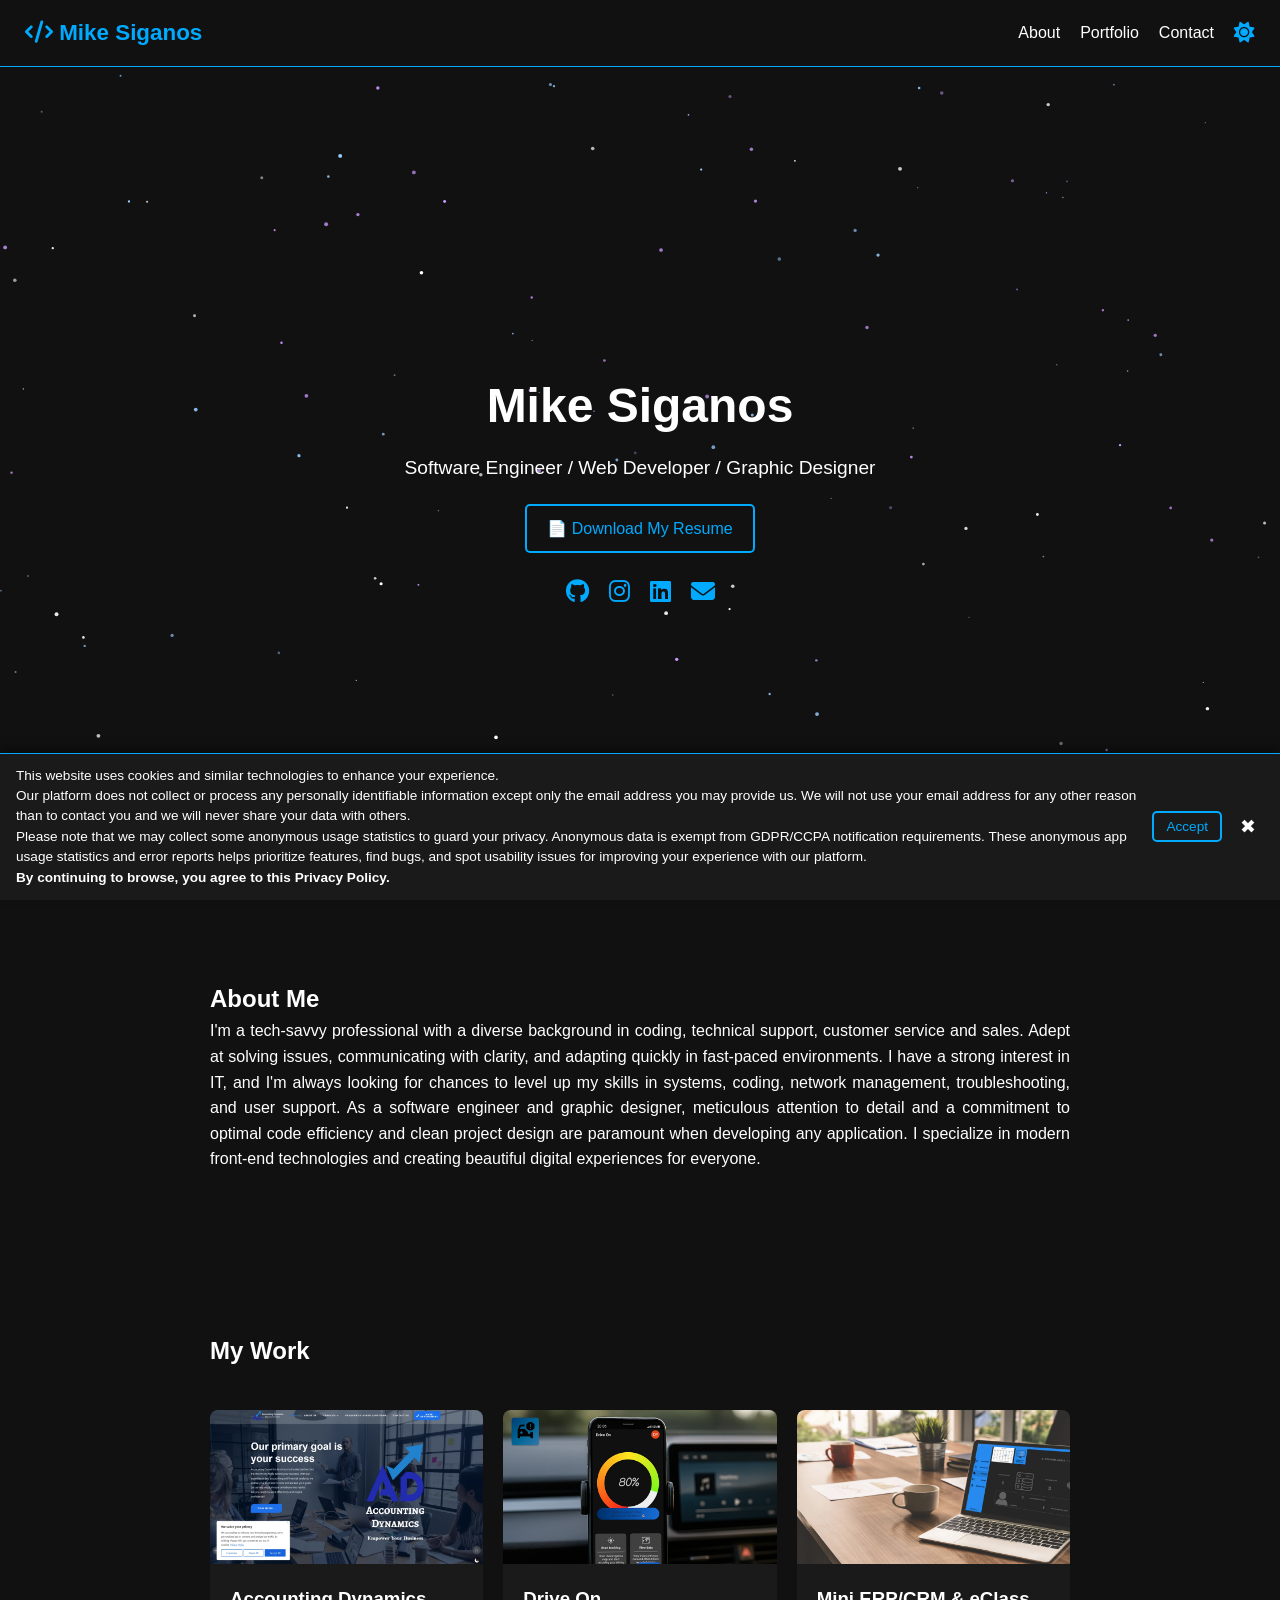
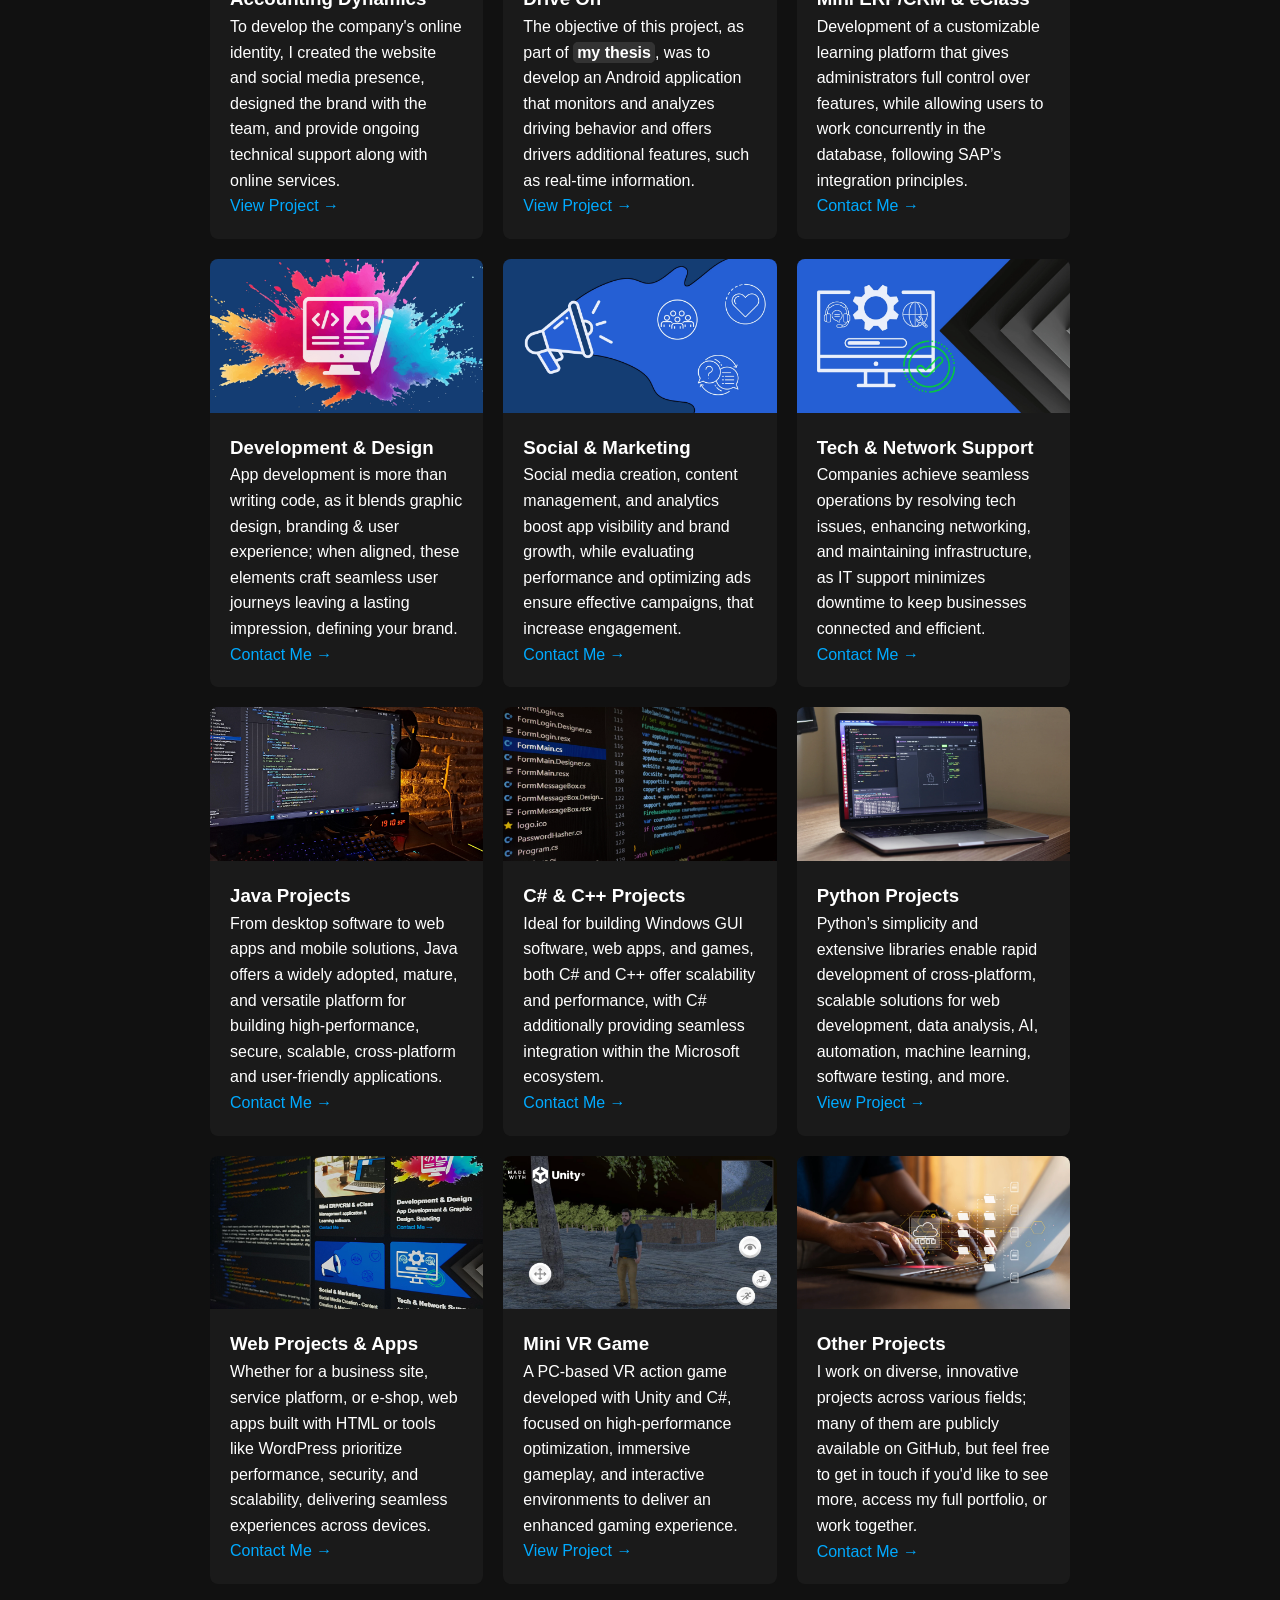
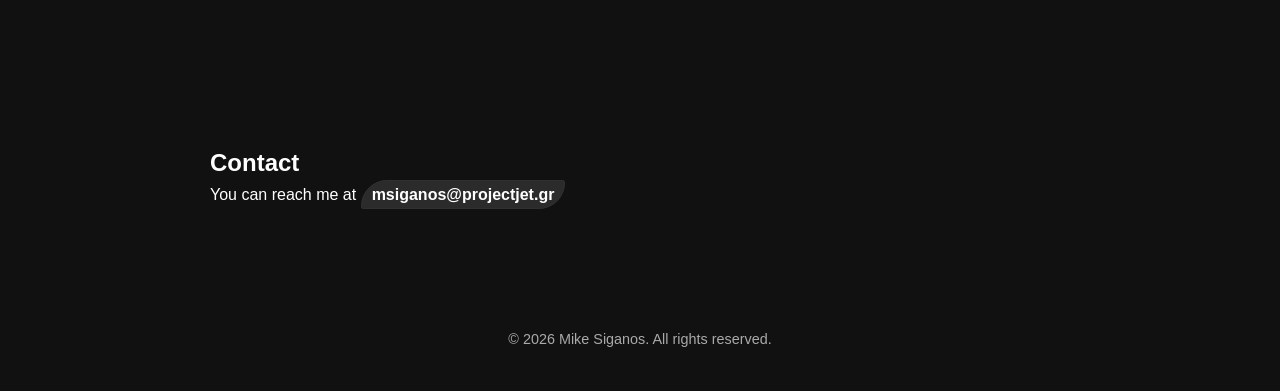
<file: web/index.html>
<!DOCTYPE html>
<html lang="en">
<head>
  <meta charset="utf-8" />
  <meta name="viewport" content="width=device-width, initial-scale=1.0"/>
  <meta name="description" content="Portfolio">
  <meta name="keywords" content="Portfolio, ProjectJet, Developer, Software Engineer, Web Developer, Graphic Designer">
  <meta name="author" content="Mike Siganos">
  <title>Mike Siganos | Portfolio | ProjectJet</title>
  <link rel="icon" type="image/png" href="favicon.png"/>
  <link rel="icon" type="image/x-icon" href="favicon.png">
  <link rel="apple-touch-icon" href="favicon.png">
  <link rel="shortcut icon" href="favicon.png">
  <!-- OpenGraph -->
  <meta property="og:title" content="Portfolio - Mike Siganos">
  <meta property="og:description" content="It's all about tech! Software Engineer, Web Developer, Graphic Designer. Learn more...">
  <meta property="og:image" content="projectjet.gr/favicon.png">
  <meta property="og:image:secure_url" content="https://www.projectjet.gr/favicon.png">
  <meta property="og:url" content="https://www.projectjet.gr">
  <meta property="og:type" content="website">
  <meta property="og:site_name" content="ProjectJet">
  <meta property="og:locale" content="en_US">
  <meta property="og:locale:alternative" content="el-GR">
  <!-- Styles -->
  <link rel="stylesheet" href="css/styles.css" />
  <link rel="stylesheet" href="https://cdnjs.cloudflare.com/ajax/libs/font-awesome/6.4.0/css/all.min.css"/>
</head>
<body class="dark">
  <canvas id="starfield"></canvas>
  <div id="content">
    <!-- Navbar -->
    <nav class="navbar">
      <div class="logo">
  		<a href="#home"><i class="fas fa-code"></i> Mike Siganos</a>
  	  </div>
      <button class="menu-toggle" id="menuToggle" title="Menu Toggle"><i class="fas fa-bars"></i></button>
      <div class="nav-links" id="navLinks">
        <a href="#about">About</a>
        <a href="#portfolio">Portfolio</a>
        <a href="#contact">Contact</a>
        <button class="theme-toggle" id="themeToggle" title="Theme Toggle">
          <i class="fas fa-sun"></i>
        </button>
      </div>
    </nav>
    <!-- Header -->
    <header id="home">
      <h1>Mike Siganos</h1>
      <p>Software Engineer / Web Developer / Graphic Designer</p>
      <a href="docs/MikeSiganos-MyCV.pdf" class="btn" download>📄 Download My Resume</a>
      <div class="social-bar">
        <a href="https://github.com/mikesiganos" target="_blank" aria-label="GitHub">
          <i class="fab fa-github"></i>
        </a>
        <a href="https://www.instagram.com/mikesiganos/" target="_blank" aria-label="Instagram">
          <i class="fab fa-instagram"></i>
        </a>
        <a href="https://www.linkedin.com/in/mikesiganos" target="_blank" aria-label="LinkedIn">
          <i class="fab fa-linkedin"></i>
        </a>
        <a href="mailto:msiganos@projectjet.gr" aria-label="Email">
          <i class="fas fa-envelope"></i>
        </a>
      </div>
    </header>
    <!-- About -->
    <section id="about">
      <h2>About Me</h2>
      <p>
        I'm a tech-savvy professional with a diverse background in coding, technical support, customer service and sales. 
        Adept at solving issues, communicating with clarity, and adapting quickly in fast-paced environments. 
        I have a strong interest in IT, and I'm always looking for chances to level up my skills in systems, coding, network management, troubleshooting, and user support.
        As a software engineer and graphic designer, meticulous attention to detail and a commitment to optimal code efficiency and clean project design are paramount when developing any application. 
        I specialize in modern front-end technologies and creating beautiful digital experiences for everyone.
      </p>
    </section>
    <!-- Portfolio -->
    <section id="portfolio">
      <h2>My Work</h2>
      <!-- Project 1 -->
      <div class="portfolio-grid">
        <div class="project-card">
          <img src="images/accounting-dynamics.webp" alt="Accounting Dynamics" width="600px" height="400px" />
          <div class="project-content">
            <h3>Accounting Dynamics</h3>
            <p>To develop the company's online identity, I created the website and social media presence, designed the brand with the team, and provide ongoing technical support along with online services.</p>
            <a href="https://www.accountingdynamics.gr/en/" target="_blank">View Project →</a>
          </div>
        </div>
        <!-- Project 2 -->
        <div class="project-card">
          <img src="images/drive-on.webp" alt="Drive On Application" width="600px" height="400px" />
          <div class="project-content">
            <h3>Drive On</h3>
            <p>The objective of this project, as part of <a href="docs/MikeSiganos-MyThesis.pdf" target="_blank" class="flat-href-btn">my thesis</a>, was to develop an Android application that monitors and analyzes driving behavior and offers drivers additional features, such as real-time information.</p>
            <a href="https://github.com/MikeSiganos/DriveOn" target="_blank">View Project →</a>
          </div>
        </div>
        <!-- Project 3 -->
        <div class="project-card">
          <img src="images/erp-crm-project.webp" alt="Mini ERP/CRM &amp; eClass Project" width="600px" height="400px" />
          <div class="project-content">
            <h3>Mini ERP/CRM &amp; eClass</h3>
            <p>Development of a customizable learning platform that gives administrators full control over features, while allowing users to work concurrently in the database, following SAP’s integration principles.</p>
            <a href="#contact" target="_blank">Contact Me →</a>
          </div>
        </div>
        <!-- Project 4 -->
        <div class="project-card">
          <img src="images/development-design.webp" alt="App Development & Graphic Design" width="600px" height="400px" />
          <div class="project-content">
            <h3>Development &amp; Design</h3>
            <p>App development is more than writing code, as it blends graphic design, branding &amp; user experience; when aligned, these elements craft seamless user journeys leaving a lasting impression, defining your brand.</p>
            <a href="#contact" target="_blank">Contact Me →</a>
          </div>
        </div>
        <!-- Project 5 -->
        <div class="project-card">
          <img src="images/social-marketing.webp" alt="Social Media & Marketing" width="600px" height="400px" />
          <div class="project-content">
            <h3>Social &amp; Marketing</h3>
            <p>Social media creation, content management, and analytics boost app visibility and brand growth, while evaluating performance and optimizing ads ensure effective campaigns, that increase engagement.</p>
            <a href="#contact" target="_blank">Contact Me →</a>
          </div>
        </div>
        <!-- Project 6 -->
        <div class="project-card">
          <img src="images/tech-support.webp" alt="Tech & Network Support" width="600px" height="400px" />
          <div class="project-content">
            <h3>Tech &amp; Network Support</h3>
            <p>Companies achieve seamless operations by resolving tech issues, enhancing networking, and maintaining infrastructure, as IT support minimizes downtime to keep businesses connected and efficient.</p>
            <a href="#contact" target="_blank">Contact Me →</a>
          </div>
        </div>
        <!-- Project 7 -->
        <div class="project-card">
          <img src="images/java-projects.webp" alt="Java Projects" width="600px" height="400px" />
          <div class="project-content">
            <h3>Java Projects</h3>
            <p>From desktop software to web apps and mobile solutions, Java offers a widely adopted, mature, and versatile platform for building high-performance, secure, scalable, cross-platform and user-friendly applications.</p>
            <a href="#contact" target="_blank">Contact Me →</a>
          </div>
        </div>
        <!-- Project 8 -->
        <div class="project-card">
          <img src="images/cs-projects.webp" alt="C# & C++ Projects" width="600px" height="400px" />
          <div class="project-content">
            <h3>C# &amp; C++ Projects</h3>
            <p>Ideal for building Windows GUI software, web apps, and games, both C# and C++ offer scalability and performance, with C# additionally providing seamless integration within the Microsoft ecosystem.</p>
            <a href="#contact" target="_blank">Contact Me →</a>
          </div>
        </div>
        <!-- Project 9 -->
        <div class="project-card">
          <img src="images/python-projects.webp" alt="Python Projects" width="600px" height="400px" />
          <div class="project-content">
            <h3>Python Projects</h3>
            <p>Python’s simplicity and extensive libraries enable rapid development of cross-platform, scalable solutions for web development, data analysis, AI, automation, machine learning, software testing, and more.</p>
            <a href="https://github.com/MikeSiganos" target="_blank">View Project →</a>
          </div>
        </div>
        <!-- Project 10 -->
        <div class="project-card">
          <img src="images/web-projects.webp" alt="Web Projects & Apps" width="600px" height="400px" />
          <div class="project-content">
            <h3>Web Projects &amp; Apps</h3>
            <p>Whether for a business site, service platform, or e-shop, web apps built with HTML or tools like WordPress prioritize performance, security, and scalability, delivering seamless experiences across devices.</p>
            <a href="#contact" target="_blank">Contact Me →</a>
          </div>
        </div>
        <!-- Project 11 -->
        <div class="project-card">
          <img src="images/unity-project.webp" alt="Mini VR Game" width="600px" height="400px" />
          <div class="project-content">
            <h3>Mini VR Game</h3>
            <p>A PC-based VR action game developed with Unity and C#, focused on high-performance optimization, immersive gameplay, and interactive environments to deliver an enhanced gaming experience.</p>
            <a href="https://github.com/MikeSiganos/unipiexUnity" target="_blank">View Project →</a>
          </div>
        </div>
        <!-- Project 12 -->
        <div class="project-card">
          <img src="images/other-projects.webp" alt="Other Projects" width="600px" height="400px" />
          <div class="project-content">
            <h3>Other Projects</h3>
            <p>I work on diverse, innovative projects across various fields; many of them are publicly available on GitHub, but feel free to get in touch if you'd like to see more, access my full portfolio, or work together.</p>
            <a href="#contact" target="_blank">Contact Me →</a>
          </div>
        </div>
      </div>
    </section>
    <!-- Contact -->
    <section id="contact">
      <h2>Contact</h2>
      <p>You can reach me at <a href="mailto:msiganos@projectjet.gr" class="flat-href-btn flat-contact-btn">msiganos@projectjet.gr</a></p>
    </section>
    <!-- Footer -->
    <footer>
      &copy; <span id="currentYear">2024</span> Mike Siganos. All rights reserved.
    </footer>
    <!-- Scroll to Top Button -->
    <button id="scrollTopBtn" title="Back to top">
      <i class="fas fa-arrow-up"></i>
    </button>
    <!-- Privacy Notice -->
    <div id="privacyPopup" class="privacy-popup hidden">
      <div class="privacy-content">
        <p>
          This website uses cookies and similar technologies to enhance your experience.<br>
          Our platform does not collect or process any personally identifiable information except only the email address you may provide us. 
          We will not use your email address for any other reason than to contact you and we will never share your data with others.<br>
          Please note that we may collect some anonymous usage statistics to guard your privacy. 
          Anonymous data is exempt from GDPR/CCPA notification requirements. 
          These anonymous app usage statistics and error reports helps prioritize features, find bugs, and spot usability issues for improving your experience with our platform.<br>
          <strong>By continuing to browse, you agree to this Privacy Policy.</strong>
        </p>
      </div>
      <div class="privacy-actions">
        <button id="acceptPrivacy" class="btn">Accept</button>
        <button id="closePrivacy" class="close-btn" aria-label="Close Privacy Notice">✖</button>
      </div>
    </div>
  </div>
  <!-- Scripts -->
  <script src="js/scripts.js"></script>
</body>
</html>
</file>
<file: web/css/styles.css>
:root {
  --bg-color: #111;
  --text-color: #fff;
  --accent-color: #00aaff;
  --card-bg: #1a1a1a;
  --sec-color: #333;
  --sec-transp-color: rgba(51, 51, 51, 0.8);
  --font: 'Helvetica Neue', sans-serif;
}

body.light {
  --bg-color: #fff;
  --text-color: #111;
  --accent-color: #007aff;
  --card-bg: #f5f5f5;
  --sec-color: #eee;
  --sec-transp-color: rgba(238, 238, 238, 0.8);
}

html {
  scroll-behavior: smooth;
}

* {
  margin: 0;
  padding: 0;
  box-sizing: border-box;
  transition: background 0.4s ease, color 0.4s ease;
}

body {
  font-family: var(--font);
  background: var(--bg-color);
  color: var(--text-color);
  line-height: 1.6;
}

#starfield {
  position: fixed;
  top: 0;
  left: 0;
  width: 100%;
  height: 100%;
  z-index: -1;
}

#content {
  position: relative;
  z-index: 1;
}

.navbar {
  position: fixed;
  top: 0;
  left: 0;
  right: 0;
  background: var(--bg-color);
  display: flex;
  justify-content: space-between;
  align-items: center;
  padding: 15px 25px;
  z-index: 999;
  border-bottom: 1px solid var(--accent-color);
}

.navbar .logo {
  font-size: 1.4rem;
  color: var(--accent-color);
  font-weight: bold;
}

.nav-links {
  display: flex;
  gap: 20px;
  align-items: center;
}

.nav-links a {
  color: var(--text-color);
  text-decoration: none;
  font-weight: 500;
}

.nav-links a:hover {
  color: var(--accent-color);
}

.menu-toggle {
  display: none;
  font-size: 1.5rem;
  background: none;
  border: none;
  color: var(--accent-color);
  cursor: pointer;
}

.theme-toggle {
  background: none;
  border: none;
  color: var(--accent-color);
  font-size: 1.3rem;
  cursor: pointer;
  transition: transform 0.3s ease;
}

.theme-toggle:hover {
  transform: rotate(20deg);
}

@media (max-width: 768px) {
  .nav-links {
    position: absolute;
    top: 60px;
    right: 25px;
    background: var(--bg-color);
    flex-direction: column;
    padding: 10px 15px;
    border-radius: 8px;
    display: none;
  }

  .nav-links.show {
    display: flex;
    animation: fadeIn 0.3s ease-in-out;
  }

  .menu-toggle {
    display: block;
  }
}

header {
  display: flex;
  flex-direction: column;
  justify-content: center;
  align-items: center;
  min-height: 100vh;
  text-align: center;
  padding: 100px 20px 20px;
  animation: fadeIn 1.2s ease;
}

header h1 {
  font-size: 3rem;
  margin-bottom: 0.5rem;
}

header p {
  font-size: 1.2rem;
  color: var(--text-color);
}

.btn {
  margin-top: 20px;
  padding: 10px 20px;
  border: 2px solid var(--accent-color);
  color: var(--accent-color);
  text-decoration: none;
  border-radius: 5px;
  transition: all 0.3s ease;
  display: inline-block;
}

.btn:hover {
  background: var(--accent-color);
  color: #fff;
}

section {
  padding: 80px 20px;
  max-width: 900px;
  margin: auto;
  animation: fadeInUp 1s ease;
  scroll-margin-top: 80px;
}

.social-bar {
  margin-top: 20px;
  display: flex;
  gap: 20px;
  justify-content: center;
  font-size: 1.5rem;
}

.social-bar a {
  color: var(--accent-color);
  transition: color 0.3s ease, transform 0.3s ease;
}

.social-bar a:hover {
  color: var(--text-color);
  transform: scale(1.2);
}

#about {
  text-align: justify;
}

.portfolio-grid {
  display: grid;
  grid-template-columns: repeat(auto-fit, minmax(250px, 1fr));
  gap: 20px;
  margin-top: 40px;
}

.project-card {
  background: var(--card-bg);
  border-radius: 8px;
  overflow: hidden;
  transition: transform 0.3s ease, box-shadow 0.3s ease;
}

.project-card:hover {
  transform: translateY(-6px);
  box-shadow: 0 20px 25px rgba(0, 0, 0, 0.15);
}

.project-card img {
  width: 100%;
  display: block;
  height: auto;
}

.project-card .project-content {
  padding: 20px;
}

.flat-href-btn {
  background: var(--sec-color);
  border: 1px solid var(--sec-color);
  border-radius: 5px;
  color: var(--text-color);
  font-weight: bold;
  cursor: pointer;
  padding: 1px 3px;
  transition: color 0.3s ease;
}

.flat-href-btn:hover {
  color: var(--accent-color);
}

.flat-contact-btn {
  background: var(--sec-transp-color);
  border: 1px solid var(--sec-transp-color);
  border-radius: 50px 5px;
  padding: 5px 10px;
}

footer {
  text-align: center;
  padding: 40px 20px;
  color: #aaa;
  font-size: 0.9rem;
}

a {
  color: var(--accent-color);
  text-decoration: none;
}

a:hover {
  text-decoration: underline;
}

@keyframes fadeIn {
  from { opacity: 0; }
  to { opacity: 1; }
}

@keyframes fadeInUp {
  from { opacity: 0; transform: translateY(20px); }
  to { opacity: 1; transform: translateY(0); }
}

#scrollTopBtn {
  position: fixed;
  bottom: 30px;
  right: 30px;
  z-index: 1000;
  background-color: var(--accent-color);
  color: #fff;
  border: none;
  padding: 12px 15px;
  border-radius: 50%;
  cursor: pointer;
  font-size: 1.1rem;
  opacity: 0;
  visibility: hidden;
  pointer-events: none;
  transition: opacity 0.4s ease, transform 0.3s ease, visibility 0.4s;
  box-shadow: 0 4px 10px rgba(0, 0, 0, 0.3);
}

#scrollTopBtn.show {
  opacity: 1;
  visibility: visible;
  pointer-events: auto;
}

#scrollTopBtn:hover {
  transform: scale(1.1);
  background-color: var(--text-color);
  color: var(--accent-color);
}

.privacy-popup {
  position: fixed;
  bottom: 0;
  left: 0;
  width: 100%;
  background: var(--card-bg);
  color: var(--text-color);
  border-top: 1px solid var(--accent-color);
  padding: 12px 16px;
  z-index: 9999;
  transition: transform 0.4s ease, opacity 0.4s ease;
  box-shadow: 0 -4px 10px rgba(0,0,0,0.4);
  font-size: 0.85rem;
  display: flex;
  flex-wrap: wrap;
  gap: 10px;
  align-items: center;
  justify-content: space-between;
}

.privacy-content {
  flex: 1 1 250px;
  text-align: left;
  line-height: 1.5;
}

.privacy-actions {
  display: flex;
  gap: 10px;
  align-items: center;
}

.privacy-popup.hidden {
  transform: translateY(100%);
  opacity: 0;
  pointer-events: none;
}

.privacy-popup .btn {
  white-space: nowrap;
  padding: 6px 12px;
  font-size: 0.85rem;
  margin-top: 0;
  background: transparent;
  color: var(--accent-color);
  cursor: pointer;
  transition: all 0.3s ease;
}

.privacy-popup .btn:hover {
  background: var(--accent-color);
  color: #fff;
}

.close-btn {
  background: transparent;
  border: none;
  color: var(--text-color);
  font-size: 1.2rem;
  cursor: pointer;
  line-height: 1;
  padding: 4px 8px;
  transition: color 0.3s ease;
}

.close-btn:hover {
  color: var(--accent-color);
}

@media (max-width: 400px) {
  .privacy-popup {
    font-size: 0.75rem;
    padding: 10px 12px;
  }

  .privacy-popup .btn {
    font-size: 0.75rem;
  }
}
</file>
